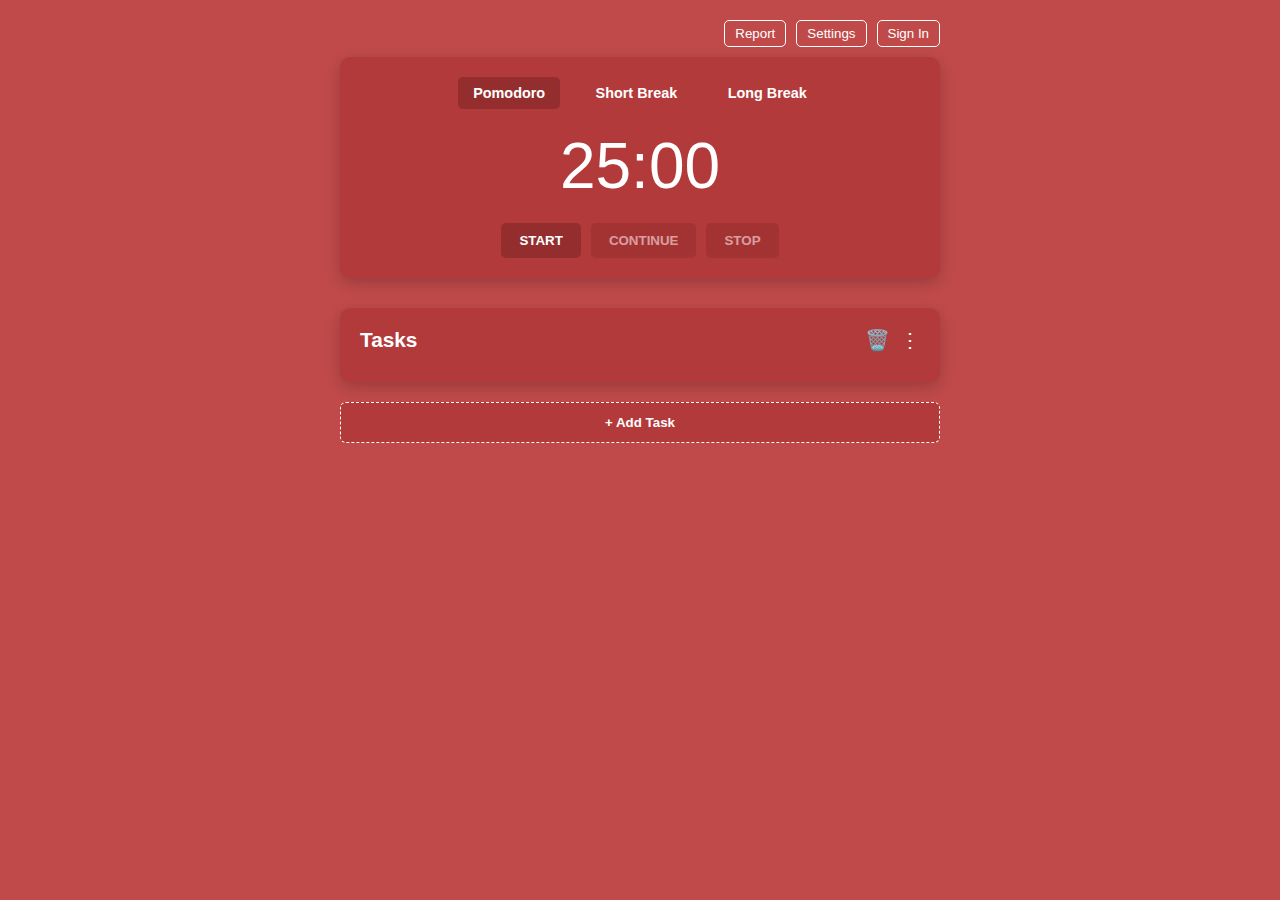
<file: index.html>
<!DOCTYPE html>
<html lang="en">
<head>
  <link rel="stylesheet" href="timer_styles.css">
</head>
<body>
  <div class="app">
    <div class="top-bar">
     <button onclick="viewReport()">Report</button>
      <button onclick="showSettings()">Settings</button>
      <button>Sign In</button>
    </div>

    <div id="settingsModal" class="modal" style="display:none;">
      <div class="modal-content">
        <h2>Timer Settings</h2>
        <div class="setting-group">
          <label for="pomodoroDuration">Pomodoro (minutes):</label>
          <input type="number" id="pomodoroDuration" min="1" max="60" value="25">
        </div>
        <div class="setting-group">
          <label for="shortBreakDuration">Short Break (minutes):</label>
          <input type="number" id="shortBreakDuration" min="1" max="60" value="5">
        </div>
        <div class="setting-group">
          <label for="longBreakDuration">Long Break (minutes):</label>
          <input type="number" id="longBreakDuration" min="1" max="60" value="15">
        </div>
        <div class="modal-actions">
          <button onclick="saveSettings()">Save</button>
          <button onclick="hideSettings()">Cancel</button>
        </div>
      </div>
    </div>

    <div class="timer">
      <div class="tabs">
        <button class="tab active" onclick="setMode('pomodoro')">Pomodoro</button>
        <button class="tab" onclick="setMode('short')">Short Break</button>
        <button class="tab" onclick="setMode('long')">Long Break</button>
      </div>
      <div class="time" id="time">25:00</div>
   <div style="display: flex; gap: 10px; justify-content: center; flex-wrap: wrap;">
  <button id="startPauseBtn" class="btn-primary">START</button>
  <button id="continueBtn" class="btn-primary" disabled>CONTINUE</button>
  <button id="stopBtn" class="btn-primary" disabled>STOP</button>
</div>



    </div>

    <div class="tasks">
      <div class="tasks-header">
        <h2>Tasks</h2>
        <div class="tasks-header-buttons">
          <button class="menu-icon" title="Clear all tasks" onclick="clearAllTasks()">🗑️</button>
          <button class="menu-icon" title="Tasks options" onclick="toggleTasksVisibility()">&#8942;</button>
        </div>
      </div>

      <div id="taskList" style="display: none;"></div>

      <div id="addTaskForm" style="display: none;">
        <input type="text" id="taskNameInput" placeholder="Task name (e.g. Python)" />
        
        <div class="pomodoro-count">
          <label>No. of Pomodoros:</label>
          <input type="number" id="estPomoInput" min="1" value="1">
        </div>
        <div class="form-footer">
          <div class="notes">
            + Add Note · + Add Project
          </div>
          <div class="actions">
            <button class="cancel" onclick="clearForm()">Cancel</button>
            <button class="save" onclick="saveTask()">Save</button>
          </div>
        </div>
      </div>
    </div>

    <button id="addTaskBtn" onclick="showTaskForm()">+ Add Task</button>
  </div>

  
  <script src="timer_script.js"></script>
</body>
</html>
</file>
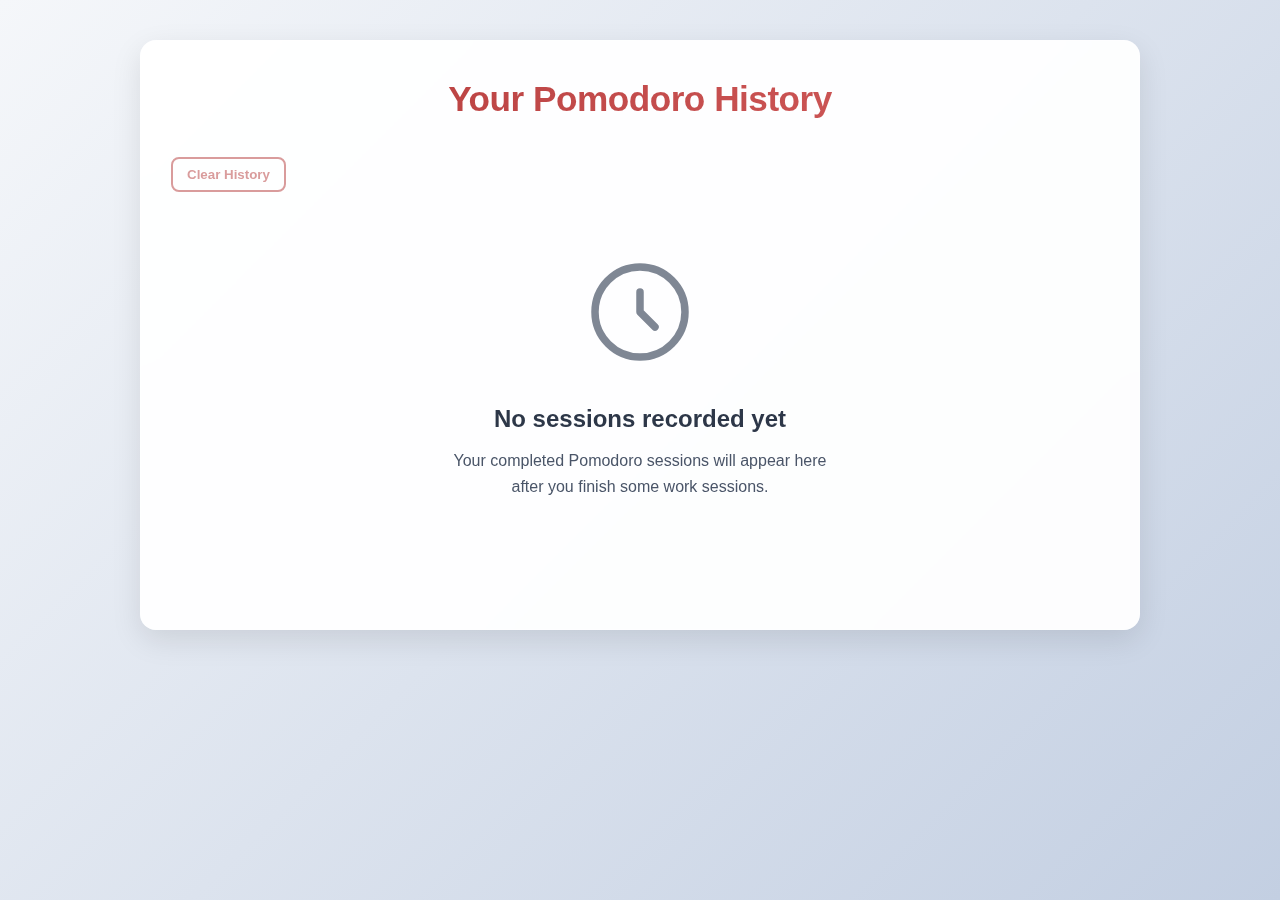
<file: report.html>
<!DOCTYPE html>
<html lang="en">
<head>
  <meta charset="UTF-8">
  <meta name="viewport" content="width=device-width, initial-scale=1.0">
  <title>Pomodoro Report</title>
  <style>
    :root {
      --primary-color: #b33a3a;
      --primary-light: #d45e5e;
      --secondary-color: #f5f5f5;
      --text-color: #2d3748;
      --light-text: #4a5568;
      --card-bg: rgba(255, 255, 255, 0.95);
    }
    
    * {
      box-sizing: border-box;
      margin: 0;
      padding: 0;
    }
    
    body {
      font-family: 'Inter', -apple-system, BlinkMacSystemFont, sans-serif;
      line-height: 1.6;
      color: var(--text-color);
      background: linear-gradient(135deg, #f5f7fa 0%, #c3cfe2 100%);
      min-height: 100vh;
      padding: 20px;
    }
    
    @media (prefers-color-scheme: dark) {
      body {
        background: linear-gradient(135deg, #0f2027 0%, #203a43 50%, #2c5364 100%);
        --text-color: #f7fafc;
        --light-text: #cbd5e0;
        --card-bg: rgba(26, 32, 44, 0.95);
      }
    }
    
    .container {
      max-width: 1000px;
      margin: 20px auto;
      background: var(--card-bg);
      backdrop-filter: blur(8px);
      padding: 30px;
      border-radius: 16px;
      box-shadow: 0 10px 30px rgba(0,0,0,0.1);
      border: 1px solid rgba(255,255,255,0.2);
    }
    
    h1 {
      color: var(--primary-light);
      text-align: center;
      margin-bottom: 30px;
      font-size: 2.2rem;
      font-weight: 700;
      letter-spacing: -0.5px;
      background: linear-gradient(to right, #b33a3a, #d45e5e);
      -webkit-background-clip: text;
      background-clip: text;
      -webkit-text-fill-color: transparent;
    }
    
    /* Table Styles */
    .table-container {
      overflow-x: auto;
      margin: 30px 0;
      border-radius: 12px;
      box-shadow: 0 4px 6px rgba(0,0,0,0.05);
    }
    
    table {
      width: 100%;
      border-collapse: collapse;
      min-width: 600px;
      background: var(--card-bg);
    }
    
    th, td {
      padding: 14px 18px;
      text-align: left;
      border-bottom: 1px solid rgba(255,255,255,0.1);
    }
    
    th {
      background: linear-gradient(to right, #b33a3a, #d45e5e);
      color: white;
      position: sticky;
      top: 0;
      font-weight: 600;
      letter-spacing: 0.5px;
    }
    
    tr:nth-child(even) {
      background-color: rgba(255,255,255,0.03);
    }
    
    tr:hover {
      background-color: rgba(179, 58, 58, 0.1);
    }
    
    /* Stats Cards */
    .stats-container {
      display: grid;
      grid-template-columns: repeat(auto-fit, minmax(220px, 1fr));
      gap: 24px;
      margin-top: 40px;
    }
    
    .stat-card {
      background: var(--card-bg);
      border-radius: 12px;
      padding: 24px;
      box-shadow: 0 4px 12px rgba(0,0,0,0.08);
      border-left: 4px solid var(--primary-light);
      transition: transform 0.3s ease, box-shadow 0.3s ease;
    }
    
    .stat-card:hover {
      transform: translateY(-5px);
      box-shadow: 0 8px 20px rgba(0,0,0,0.12);
    }
    
    .stat-card h3 {
      color: var(--primary-light);
      margin-bottom: 12px;
      font-size: 1.1rem;
      font-weight: 600;
    }
    
    .stat-value {
      font-size: 2rem;
      font-weight: 700;
      color: var(--text-color);
      line-height: 1.2;
    }
    
    .stat-label {
      color: var(--light-text);
      font-size: 0.9rem;
      margin-top: 4px;
    }
    
    /* Responsive Adjustments */
    @media (max-width: 768px) {
      .container {
        padding: 20px;
        margin: 10px;
      }
      
      h1 {
        font-size: 1.8rem;
      }
      
      th, td {
        padding: 12px 15px;
      }
      
      .stats-container {
        grid-template-columns: 1fr 1fr;
      }
    }
    
    @media (max-width: 480px) {
      body {
        padding: 10px;
      }
      
      .container {
        padding: 16px;
      }
      
      h1 {
        font-size: 1.6rem;
      }
      
      th, td {
        padding: 10px 12px;
        font-size: 0.85rem;
      }
      
      .stat-card {
        padding: 18px;
      }
      
      .stats-container {
        grid-template-columns: 1fr;
      }
      
      .stat-value {
        font-size: 1.8rem;
      }
    }
    
    /* Empty State */
    .empty-state {
      text-align: center;
      padding: 60px 20px;
      color: var(--light-text);
    }
    
    .empty-state svg {
      width: 120px;
      height: 120px;
      margin-bottom: 20px;
      opacity: 0.7;
    }
    
    .empty-state h2 {
      font-size: 1.5rem;
      margin-bottom: 10px;
      color: var(--text-color);
    }
    
    .empty-state p {
      max-width: 400px;
      margin: 0 auto;
    }
    
    /* Status badges */
    .status-badge {
      display: inline-block;
      padding: 4px 10px;
      border-radius: 12px;
      font-size: 0.8rem;
      font-weight: 500;
    }
    
    .status-completed {
      background: rgba(72, 187, 120, 0.15);
      color: #48bb78;
    }
    
    .status-incomplete {
      background: rgba(245, 101, 101, 0.15);
      color: #f56565;
    }
  </style>
</head>
<body>
  <div class="container">
    <h1>Your Pomodoro History</h1>

    <div style="display:flex; justify-content: space-between; align-items: center; gap:10px; flex-wrap: wrap;">
  <button id="clearHistoryBtn" style="background: none; border: 2px solid var(--primary-color); padding: 8px 14px; border-radius: 8px; cursor: pointer; font-weight: 600; color: var(--primary-color);">
    Clear History
  </button>
</div>

    <div id="reportContent">
      <div class="empty-state">
        <svg xmlns="http://www.w3.org/2000/svg" fill="none" viewBox="0 0 24 24" stroke="currentColor">
          <path stroke-linecap="round" stroke-linejoin="round" stroke-width="1.5" d="M12 8v4l3 3m6-3a9 9 0 11-18 0 9 9 0 0118 0z" />
        </svg>
        <h2>No sessions recorded yet</h2>
        <p>Your completed Pomodoro sessions will appear here after you finish some work sessions.</p>
      </div>
    </div>
    <div class="stats-container" id="statsContent"></div>
  </div>

  <script>
    // Clear stored sessions and refresh report
document.getElementById('clearHistoryBtn').addEventListener('click', () => {
  if (!confirm('Are you sure you want to clear all Pomodoro history? This cannot be undone.')) return;
  localStorage.removeItem('pomodoroRecords');
  sessionStorage.removeItem('reportData');
  // Optionally give feedback, then reload
  location.reload();
});


    document.addEventListener('DOMContentLoaded', function() {
      const records = JSON.parse(sessionStorage.getItem('reportData')) || [];
      const reportContent = document.getElementById('reportContent');
      const statsContent = document.getElementById('statsContent');
      const clearBtn = document.getElementById('clearHistoryBtn');
      if (records.length === 0) {
         clearBtn.disabled = true;
         clearBtn.style.opacity = '0.5';
         clearBtn.style.cursor = 'not-allowed';
        }

      
      if (records.length === 0) {
        return;
      }
      
      // Remove empty state
      reportContent.innerHTML = '<div class="table-container"></div>';
      const tableContainer = reportContent.querySelector('.table-container');
      
      // Create table with sessions
      let tableHTML = `
        <table>
          <thead>
            <tr>
              <th>#</th>
              <th>Type</th>
              <th>Start Time</th>
              <th>Duration</th>
              <th>Status</th>
            </tr>
          </thead>
          <tbody>
      `;
      
      let totalPomodoros = 0;
      let totalShortBreaks = 0;
      let totalLongBreaks = 0;
      let totalMinutes = 0;
      let completedSessions = 0;
      
    records.forEach((record, index) => {
  const start = new Date(record.start);
  const end = record.end ? new Date(record.end) : null;
  const isComplete = !!end;
  const duration = record.duration !== undefined
    ? record.duration
    : isComplete
      ? Math.round((end - start) / 60000)
      : undefined;

  const mode = record.mode || 'Pomodoro';
  // Count session types
  if (mode.includes('Pomodoro')) totalPomodoros++;
  else if (mode.includes('Short')) totalShortBreaks++;
  else if (mode.includes('Long')) totalLongBreaks++;

  if (isComplete) {
    completedSessions++;
    totalMinutes += duration || 0;
  }

  // Icon for mode
  let modeIcon = '🍅';
  if (mode.includes('Short')) modeIcon = '☕';
  if (mode.includes('Long')) modeIcon = '🌴';

  // Prefer preformatted local strings
  const startDisplay = record.startLocal || (record.start ? new Date(record.start).toLocaleString() : '-');
  const durationDisplay = isComplete && duration !== undefined
    ? `${duration} min`
    : '-';
  const statusText = isComplete ? '✓ Completed' : '✗ Incomplete';
  const statusClass = isComplete ? 'status-completed' : 'status-incomplete';

  tableHTML += `
    <tr>
      <td>${index + 1}</td>
      <td>${modeIcon} ${mode}</td>
      <td>${startDisplay}</td>
      <td>${durationDisplay}</td>
      <td><span class="status-badge ${statusClass}">${statusText}</span></td>
    </tr>
  `;
});

      tableHTML += `</tbody></table>`;
      tableContainer.innerHTML = tableHTML;
      
      // Calculate statistics
      const completionRate = records.length > 0 
        ? Math.round((completedSessions / records.length) * 100) 
        : 0;
      
      const avgPomodoroDuration = totalPomodoros > 0 
        ? Math.round(totalMinutes / totalPomodoros) 
        : 0;
      
      const totalHours = Math.floor(totalMinutes / 60);
      const remainingMinutes = totalMinutes % 60;
      const formattedTotalTime = totalHours > 0 
        ? `${totalHours}h ${remainingMinutes}m` 
        : `${remainingMinutes}m`;
      
      statsContent.innerHTML = `
        <div class="stat-card">
          <h3>Total Focus</h3>
          <div class="stat-value">${totalPomodoros}</div>
          <div class="stat-label">Pomodoro sessions</div>
        </div>
        <div class="stat-card">
          <h3>Total Breaks</h3>
          <div class="stat-value">${totalShortBreaks + totalLongBreaks}</div>
          <div class="stat-label">Short + Long breaks</div>
        </div>
        <div class="stat-card">
          <h3>Completion Rate</h3>
          <div class="stat-value">${completionRate}%</div>
          <div class="stat-label">Sessions completed</div>
        </div>
        <div class="stat-card">
          <h3>Total Time</h3>
          <div class="stat-value">${formattedTotalTime}</div>
          <div class="stat-label">Focused time</div>
        </div>
      `;
    });
  </script>
</body>
</html>
</file>
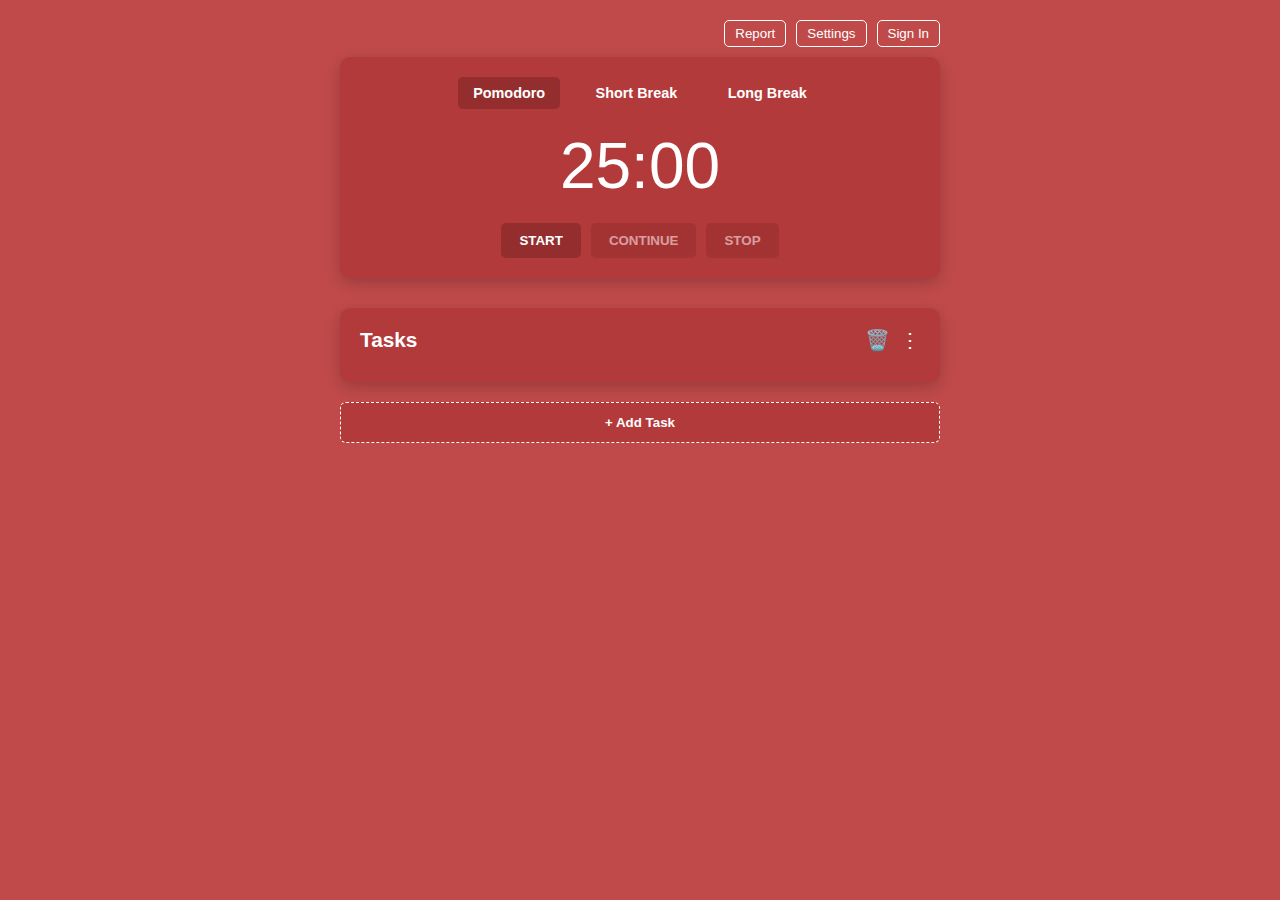
<file: timer_linked.html>
<!DOCTYPE html>
<html lang="en">
<head>
  <link rel="stylesheet" href="timer_styles.css">
</head>
<body>
  <div class="app">
    <div class="top-bar">
     <button onclick="viewReport()">Report</button>
      <button onclick="showSettings()">Settings</button>
      <button>Sign In</button>
    </div>

    <div id="settingsModal" class="modal" style="display:none;">
      <div class="modal-content">
        <h2>Timer Settings</h2>
        <div class="setting-group">
          <label for="pomodoroDuration">Pomodoro (minutes):</label>
          <input type="number" id="pomodoroDuration" min="1" max="60" value="25">
        </div>
        <div class="setting-group">
          <label for="shortBreakDuration">Short Break (minutes):</label>
          <input type="number" id="shortBreakDuration" min="1" max="60" value="5">
        </div>
        <div class="setting-group">
          <label for="longBreakDuration">Long Break (minutes):</label>
          <input type="number" id="longBreakDuration" min="1" max="60" value="15">
        </div>
        <div class="modal-actions">
          <button onclick="saveSettings()">Save</button>
          <button onclick="hideSettings()">Cancel</button>
        </div>
      </div>
    </div>

    <div class="timer">
      <div class="tabs">
        <button class="tab active" onclick="setMode('pomodoro')">Pomodoro</button>
        <button class="tab" onclick="setMode('short')">Short Break</button>
        <button class="tab" onclick="setMode('long')">Long Break</button>
      </div>
      <div class="time" id="time">25:00</div>
   <div style="display: flex; gap: 10px; justify-content: center; flex-wrap: wrap;">
  <button id="startPauseBtn" class="btn-primary">START</button>
  <button id="continueBtn" class="btn-primary" disabled>CONTINUE</button>
  <button id="stopBtn" class="btn-primary" disabled>STOP</button>
</div>



    </div>

    <div class="tasks">
      <div class="tasks-header">
        <h2>Tasks</h2>
        <div class="tasks-header-buttons">
          <button class="menu-icon" title="Clear all tasks" onclick="clearAllTasks()">🗑️</button>
          <button class="menu-icon" title="Tasks options" onclick="toggleTasksVisibility()">&#8942;</button>
        </div>
      </div>

      <div id="taskList" style="display: none;"></div>

      <div id="addTaskForm" style="display: none;">
        <input type="text" id="taskNameInput" placeholder="Task name (e.g. Python)" />
        
        <div class="pomodoro-count">
          <label>No. of Pomodoros:</label>
          <input type="number" id="estPomoInput" min="1" value="1">
        </div>
        <div class="form-footer">
          <div class="notes">
            + Add Note · + Add Project
          </div>
          <div class="actions">
            <button class="cancel" onclick="clearForm()">Cancel</button>
            <button class="save" onclick="saveTask()">Save</button>
          </div>
        </div>
      </div>
    </div>

    <button id="addTaskBtn" onclick="showTaskForm()">+ Add Task</button>
  </div>

  
  <script src="timer_script.js"></script>
</body>
</html>
</file>
<file: timer_styles.css>
* { box-sizing: border-box; margin: 0; padding: 0; }
    body {
      background-color: #C04A4A;
      color: white;
      font-family: Arial, sans-serif;
      display: flex;
      justify-content: center;
      padding: 20px;
    }

    .app { width: 100%; max-width: 600px; }

    .top-bar {
      display: flex;
      justify-content: flex-end;
      gap: 10px;
      margin-bottom: 10px;
    }
    .top-bar button {
      background: transparent;
      border: 1px solid white;
      color: white;
      padding: 5px 10px;
      border-radius: 5px;
      cursor: pointer;
    }

    .timer {
      background: #b33a3a;
      padding: 20px;
      border-radius: 10px;
      text-align: center;
      box-shadow: 0 5px 15px rgba(0,0,0,0.2);
      margin-bottom: 20px;
    }

    .tabs button {
      background: transparent;
      border: none;
      color: white;
      margin: 0 8px;
      padding: 8px 15px;
      cursor: pointer;
      border-radius: 5px;
      font-size: 0.9em;
      font-weight: bold;
    }
    .tabs .active { background: #942e2e; }

    .time {
      font-size: 4em;
      margin: 20px 0;
    }

    #startStopBtn {
      padding: 12px 25px;
      background: white;
      color: #942e2e;
      font-weight: bold;
      border: none;
      border-radius: 8px;
      cursor: pointer;
      transition: background 0.3s ease;
    }
    #startStopBtn:hover { background: #f1f1f1; }

    .status-bar {
      margin-top: 10px;
      font-size: 0.9em;
      text-align: center;
      opacity: 0.9;
    }

    .tasks {
      background: #b33a3a;
      padding: 20px;
      border-radius: 10px;
      margin-top: 30px;
      box-shadow: 0 5px 15px rgba(0,0,0,0.2);
      transition: all 0.3s ease;
    }

    #taskList {
      transition: all 0.3s ease;
      overflow: hidden;
    }

    .tasks-header {
      display: flex;
      justify-content: space-between;
      align-items: center;
      margin-bottom: 10px;
      color: white;
    }
    .menu-icon {
      background: transparent;
      border: none;
      color: white;
      font-size: 20px;
      cursor: pointer;
      padding: 0;
      margin: 0;
      line-height: 1;
    }

    .menu-icon:hover {
      opacity: 0.8;
    }
    
    .tasks-header-buttons {
      display: flex;
      gap: 10px;
    }
    .tasks-header h2 {
      font-size: 1.3em;
      font-weight: bold;
    }

    .task {
      background: white;
      color: black;
      padding: 15px;
      margin-bottom: 20px;
      border-radius: 6px;
      box-shadow: 0 3px 8px rgba(0,0,0,0.1);
      display: flex;
      flex-direction: column;
      gap: 10px;
      position: relative;
      border-left: 4px solid transparent;
      transition: border-left-color 0.2s ease;
      margin-top: 15px;
    }
    
    .task.selected {
      border-left-color: black;
    }

    .task-name {
      font-size: 1em;
      font-weight: 500;
      outline: none;
      cursor: text;
      user-select: text;
      min-height: 1.2em;
      color: black; /* Default text color */
    }

    .task-name[contenteditable="true"] {
      border-bottom: 1px solid #942e2e;
      padding-bottom: 2px;
      color: black; /* Black color while editing */
    }

    .task-menu-container {
      position: absolute;
      top: 15px;
      right: 15px;
    }

    .task-menu-container button {
      background: #ddd;
      border: none;
      color: black;
      font-size: 1em;
      cursor: pointer;
      width: 24px;
      height: 24px;
      border-radius: 4px;
      display: flex;
      align-items: center;
      justify-content: center;
      transition: all 0.2s ease;
    }

    .task-menu-container button:hover {
      background: #ccc;
    }

    /* Edit footer styling */
    #editTaskFooter {
      background: rgba(221, 221, 221, 0.9); /* translucent version of #ddd */
      border-top: 1px solid #ccc;
      padding: 15px;
      display: flex;
      justify-content: space-between;
      align-items: center;
      border-radius: 0 0 6px 6px;
      margin-top: 10px;
      color: black;
      backdrop-filter: blur(2px);
      gap: 15px;
    }

    #editTaskFooter .edit-actions-container {
      display: flex;
      gap: 10px;
      width: 100%;
      justify-content: flex-end;
    }

    #editTaskFooter button {
      min-width: 80px;
      padding: 8px 15px;
      font-weight: bold;
      border-radius: 5px;
      border: none;
      cursor: pointer;
      font-size: 0.9em;
      transition: all 0.2s ease;
    }

    #editTaskFooter .delete {
      background: #ff6b6b;
      color: white;
    }

    #editTaskFooter .cancel {
      background: #ddd;
      color: black;
    }

    #editTaskFooter .save {
      background: #942e2e;
      color: white;
    }

    #editTaskFooter button:hover {
      transform: translateY(-1px);
      box-shadow: 0 2px 5px rgba(0,0,0,0.1);
    }

    #editTaskFooter .pomodoro-count {
      margin: 0;
    }

    #editTaskFooter .pomodoro-count input {
      width: 60px;
      padding: 6px;
    }

    #addTaskForm {
      background: white;
      color: black;
      border-radius: 6px;
      padding: 15px;
      margin-top: 20px;
      box-shadow: 0 2px 8px rgba(0,0,0,0.2);
    }

    #addTaskForm input[type="text"] {
      width: 100%;
      padding: 10px;
      margin-bottom: 10px;
      border: 1px solid #ccc;
      border-radius: 5px;
      font-size: 1em;
    }

    .form-footer {
      display: flex;
      justify-content: space-between;
      align-items: center;
      flex-wrap: wrap;
      gap: 10px;
    }

    .form-footer .notes {
      font-size: 0.9em;
      color: #555;
      text-decoration: underline;
      cursor: pointer;
    }

    .form-footer .actions {
      display: flex;
      gap: 10px;
    }

    .form-footer button {
      padding: 6px 15px;
      border: none;
      border-radius: 5px;
      cursor: pointer;
      font-weight: bold;
    }

    .form-footer .cancel {
      background: #ddd;
      color: black;
    }

   .form-footer .save {
  background: #942e2e;
  color: white;
  padding: 6px 15px;
  border: none;
  border-radius: 5px;
  font-weight: bold;
  cursor: pointer;
}

.btn-primary {
  background: #942e2e;
  color: white;
  border: none;
  padding: 10px 18px;
  border-radius: 5px;
  font-weight: bold;
  cursor: pointer;
  transition: filter .2s ease;
}
.btn-primary:disabled {
  opacity: 0.5;
  cursor: not-allowed;
}
.btn-primary:hover:not(:disabled) {
  filter: brightness(1.05);
}


    /* Modal styles */
    .modal {
      position: fixed;
      top: 0;
      left: 0;
      width: 100%;
      height: 100%;
      background: rgba(0,0,0,0.5);
      display: flex;
      justify-content: center;
      align-items: center;
      z-index: 1000;
    }

    .modal-content {
      background: white;
      color: black;
      padding: 20px;
      border-radius: 8px;
      width: 90%;
      max-width: 400px;
    }

    .modal h2 {
      margin-bottom: 20px;
      color: #942e2e;
    }

    .setting-group {
      margin-bottom: 15px;
    }

    .setting-group label {
      display: block;
      margin-bottom: 5px;
      font-weight: bold;
    }

    .setting-group input {
      width: 100%;
      padding: 8px;
      border: 1px solid #ccc;
      border-radius: 4px;
    }

    .modal-actions {
      display: flex;
      justify-content: flex-end;
      gap: 10px;
      margin-top: 20px;
    }

    .modal-actions button {
      padding: 8px 15px;
      border: none;
      border-radius: 4px;
      cursor: pointer;
    }

    .modal-actions button:first-child {
      background: #942e2e;
      color: white;
    }

    .modal-actions button:last-child {
      background: #ddd;
    }

    #addTaskBtn {
      background: #b33a3a;
      color: white;
      border: 1px dashed white;
      padding: 12px;
      width: 100%;
      border-radius: 6px;
      cursor: pointer;
      font-weight: bold;
      margin-top: 20px;
    }

     .pomodoro-count {
    margin-bottom: 10px;
  }

  .pomodoro-count label {
    display: block;
    font-weight: bold;
    margin-bottom: 5px;
    color: black;
  }

  .pomodoro-count select {
    width: 100%;
    padding: 8px;
    border-radius: 5px;
    border: 1px solid #ccc;
    font-size: 1em;
  }
</file>
